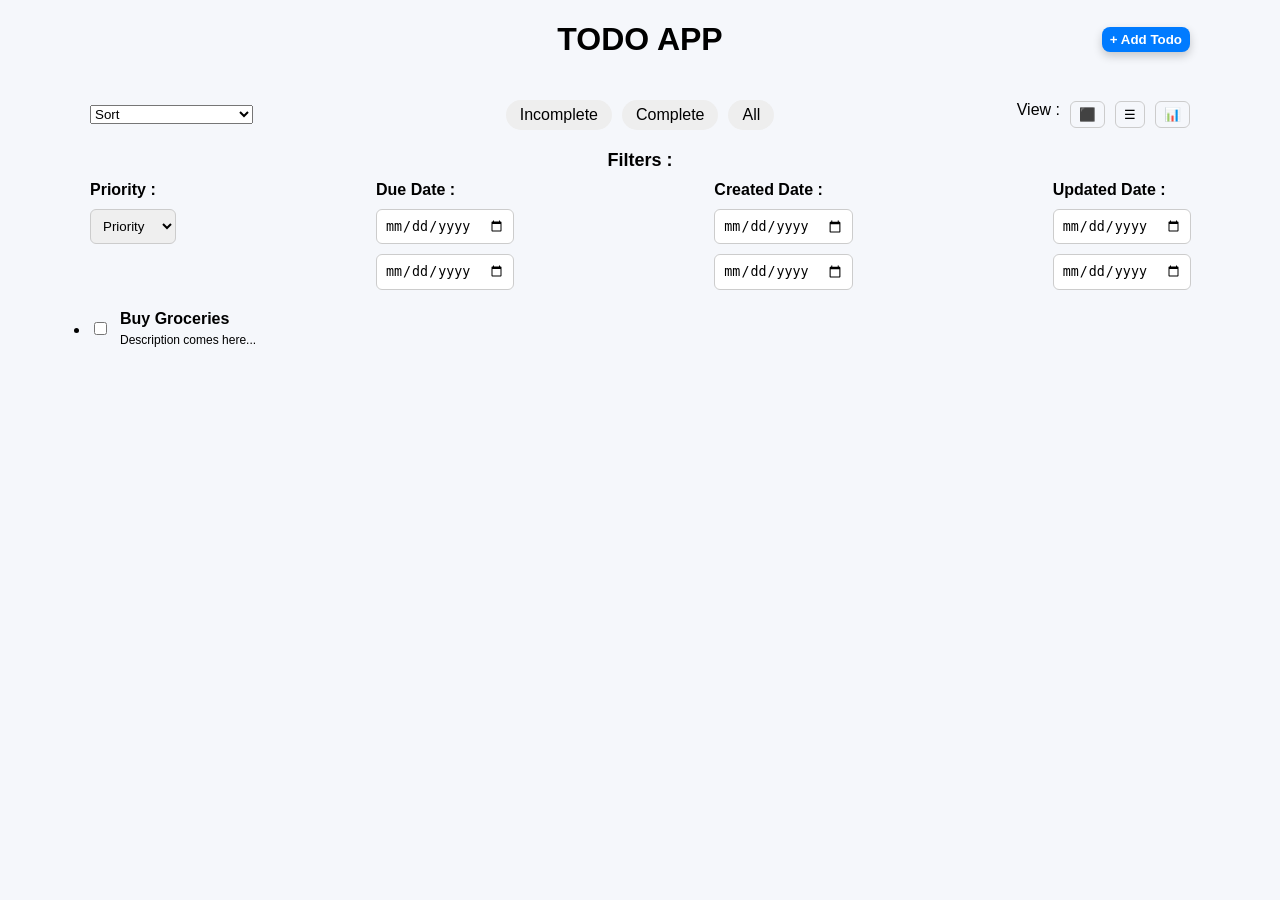
<file: index.html>
<!DOCTYPE html>
<html>
<head>
    <meta charset='utf-8'>
    <meta http-equiv='X-UA-Compatible' content='IE=edge'>
    <title>Todo App</title>
    <meta name='viewport' content='width=device-width, initial-scale=1'>
<style>

    /* SWIMLANE VIEW */
.swimlane-container {
    display: grid;
    grid-template-columns: repeat(4, 1fr);
    gap: 50px; 
    padding: 20px;
    border-right: 1px solid  #e0e0e0;
}

.lane {
    background: transparent;
     border-left: 1px solid  #e0e0e0;
    padding: 15px;
    min-height: 300px;
}

.lane h3 {
    text-align: center;
    margin-bottom: 15px;
    padding-bottom: 5px;
    border-bottom: 2px solid #ddd;
}

.lane .todo-card {
    margin-bottom: 12px;
}

    .view-btn {
    background: transparent;   
    color: black;
    border: 1px solid #ccc;
    padding: 6px 10px;
    border-radius: 6px;
}
.view-btn.active {
    background: black;
    color: white;
}
   .top-row {
    display: flex;
    align-items: center;
} 

.filter-heading {
     text-align: center;
    margin: 20px 0 10px;
    font-size: 18px;
}
.filter-grid {
    display: grid;
    grid-template-columns: repeat(4, 1fr);
    column-gap: 200px; 
    row-gap: 300px;
}

.filter-item {
    display: flex;
    flex-direction: column;
    gap: 10px;
}

.filter-item label {
    font-weight: 600;
}

.filter-item input,
.filter-item select {
    padding: 8px;
    border-radius: 6px;
    border: 1px solid #ccc;
}


    .add-btn {
    background: #007bff;
    color: white;
    padding: 8px 14px;
    border-radius: 8px;
    border: none;
    font-weight: 600;
    cursor: pointer;
    box-shadow: 0 4px 10px rgba(0,0,0,0.2);
}

    button {
    border: none;
    background: black;
    color: white;
    padding: 6px 10px;
    border-radius: 6px;
    cursor: pointer;
}
    /* ===== BODY ===== */
body {
    font-family: Arial, sans-serif;
    background: #f5f7fb;
    margin: 0;
    padding: 0;
}

/* ===== CONTAINER ===== */
.container {
    width: 100%;
    margin: 0;
    padding: 0;
}

h1 {
    text-align: center;
}

/* ===== HEADER (VIEW BUTTON) ===== */
.header {
    display: grid;
    grid-template-columns: 1fr auto 1fr;
    align-items: center;
    margin-bottom: 20px;
}

.right-controls {
    flex: 1;
    display: flex;
    justify-content: flex-end;
    gap: 10px;
}

.right-controls button {
    padding: 5px 8px;
    cursor: pointer;
}

/* ===== TOP CONTROLS (MAIN FIX) ===== */
.container {
    max-width: 1100px;
    margin: auto;
}

/* LEFT FIX */
.left-controls {
    flex:1;
}

/* CENTER PERFECT */
.center-filters {
    flex: 1;
    display: flex;
    justify-content: center;
    gap: 10px;
}
.top-controls {
    width: 100%;
    margin: 20px 0;
}


/* RIGHT EMPTY SPACE FIX */
.top-controls > div:last-child {
    width: 120px; /* space balance */
}

.center-filters span {
    padding: 6px 14px;
    background: #eee;
    border-radius: 20px;
    cursor: pointer;
     transition: 0.3s;
}

.center-filters span:hover {
    background: #ddd;
}

.center-filters .active {
    background: black;
    color: white;
}

/* ===== FILTER ROW ===== */


.filter-row input,
.filter-row select {
    padding: 5px;
    border-radius: 5px;
    border: 1px solid #ccc;
}

/* ===== TODO LIST ===== */
#todoListID {
    padding: 0;
}

/* GRID VIEW */
.grid-view {
    display: grid;
    grid-template-columns: repeat(auto-fill, minmax(250px, 1fr));
    gap: 15px;
}

/* TODO CARD */
.todo-card {
    background: white;
    border-radius: 10px;
    padding: 15px;
    box-shadow: 0 4px 10px rgba(0,0,0,0.1);
    transition: 0.2s;
}

.todo-card:hover {
    transform: translateY(-3px);
}

.completed {
    color: grey;
    text-decoration: line-through;
}

.todo-header {
    display: flex;
    align-items: center;
    gap: 10px;
}

.todo-desc {
    font-size: 12px;
    margin-top: 5px;
}

/* ===== DIALOG ===== */
/* DIALOG BOX */
dialog {
    width: 420px;
    max-width: 90%;
    padding: 25px 30px;
    border-radius: 12px;
    border: none;
    box-shadow: 0 8px 20px rgba(0,0,0,0.2);
}

dialog::backdrop {
    background-color: rgba(0, 0, 0, 0.4);
}

dialog form {
    width: 100%;
}

/* INPUTS (checkbox excluded) */
dialog input:not([type="checkbox"]),
dialog select,
dialog textarea {
    width: 100%;
    padding: 10px;
    margin-top: 5px;
    margin-bottom: 12px;
    border-radius: 6px;
    border: 1px solid #ccc;
    box-sizing: border-box;
}

dialog label {
    font-weight: 500;
}

/* CHECKBOX PERFECT ALIGNMENT */
.checkbox-row {
    display: flex;
    align-items: center;
    justify-content: flex-start;
    gap: 8px;
}

.checkbox-row input[type="checkbox"] {
    margin: 0;
    position: relative;
    top: 1px;
}

/* FOOTER (same layout: left - center - right) */
.dialog-footer {
    position: relative;
    margin-top: 20px;
    height: 40px;
}

/* Cancel - left */
.dialog-footer span:first-child {
    position: absolute;
    left: 0;
    top: 50%;
    transform: translateY(-50%);
}

/* Button - center */
.dialog-footer button {
    position: absolute;
    left: 50%;
    top: 50%;
    transform: translate(-50%, -50%);
}

/* Delete - right */
.dialog-footer span:last-child {
    position: absolute;
    right: 0;
    top: 50%;
    transform: translateY(-50%);
}

</style>

    <script src="index.js"></script>
</head>

<body>
<div class="container">

    <div class="header">

    <!-- LEFT EMPTY (spacing ke liye) -->
    <div></div>

    <!-- CENTER TITLE -->
    <h1>TODO APP</h1>

    <!-- RIGHT SIDE -->
    <div class="right-controls">
        <button class="add-btn" onclick="showDialog()">+ Add Todo</button>

    </div>

</div>


   

<!-- TOP BAR -->
<div class="top-controls">

    <!-- ROW 1 -->
    <div class="top-row">

        <!-- LEFT -->
        <div class="left-controls">
            <select onchange="setSort(this.value)">
                <option value="">Sort</option>
                <option value="newest">Newest to Oldest</option>
                <option value="oldest">Oldest to Newest</option>
                <option value="priorityHigh">Priority High to Low</option>
                <option value="priorityLow">Priority Low to High</option>
                <option value="dueSoon">Due Date Soon to Later</option>
                <option value="dueLater">Due Date Later to Soon</option>
            </select>
        </div>

        <!-- CENTER -->
        <div class="center-filters">
            <span onclick="setFilter('incomplete')" id="filter_incomplete">Incomplete</span>
            <span onclick="setFilter('complete')" id="filter_complete">Complete</span>
            <span onclick="setFilter('all')" id="filter_all">All</span>
        </div>

        <!-- RIGHT -->
        <div class="right-controls">
            <span>View : </span>
            <button class="view-btn" onclick="setView('grid')">⬛</button>
            <button class="view-btn" onclick="setView('list')">☰</button>
            <button class="view-btn" onclick="setView('swimlane')">📊</button>
        </div>

    </div>

    <!-- FILTER HEADING -->
    <h3 class="filter-heading">Filters : </h3>

    <!-- LABELS ROW -->
    <div class="filter-grid">

    <div class="filter-item">
        <label>Priority : </label>
        <select onchange="setPriorityFilter(this.value)">
            <option value="">Priority</option>
            <option>High</option>
            <option>Medium</option>
            <option>Low</option>
        </select>
    </div>

    <div class="filter-item">
        <label>Due Date : </label>
        <input type="date" onchange="dueDateFrom=this.value">
        <input type="date" onchange="dueDateTo=this.value; renderTodoList()">
    </div>

    <div class="filter-item">
        <label>Created Date : </label>
        <input type="date" onchange="createdFrom=this.value">
        <input type="date" onchange="createdTo=this.value; renderTodoList()">
    </div>

    <div class="filter-item">
        <label>Updated Date : </label>
        <input type="date" onchange="updatedFrom=this.value">
        <input type="date" onchange="updatedTo=this.value; renderTodoList()">
    </div>

</div>

</div>

<ul id="todoListID"></ul>

    <!-- ADD TODO -->
    <dialog id="addTodoDialog">
        <div style="display:flex; justify-content: space-between; align-items:center; position: relative;">
            <h2 style="margin:0;">Add A Todo</h2>
            <span onclick="closeAddDialog()" 
                style="position:absolute; top:-10px; right:-10px; cursor:pointer; font-size:15px; color:black;">
                ✖
            </span>
        </div>

        <label>Title:</label>
        <input id="todoInputID"/>

        <label>Description:</label>
        <textarea id="todoDescID" rows="3"></textarea>

        <div class="checkbox-row"style="display: flex; align-items: center; gap: 6px;">
            <label for="todoCompletionID">Completed : </label>
            <input type="checkbox" id="todoCompletionID" />
        </div>

        <label>Status:</label>
        <select id="todoStatusID">
            <option>Todo</option>
            <option>In-Progress</option>
            <option>In-Review</option>
            <option>Done</option>
        </select>

        <label>Priority:</label>
        <select id="todoPriorityID">
            <option>High</option>
            <option>Medium</option>
            <option>Low</option>
        </select>

        <label>Due Date:</label>
        <input type="date" id="todoDueDateID"/>

        <div style="display:flex; justify-content: space-between; margin-top:15px;">
            <span onclick="closeAddDialog()" 
                style="text-decoration: underline; cursor:pointer; color:black;">
                Cancel
            </span>
            <button onclick="addTodoFunction()">Add Todo</button>
        </div>
    </dialog>

    <!-- EDIT TODO -->
    <dialog id="editTodoDialog">

        <div style="display:flex; justify-content: space-between; align-items:center; position: relative;">
            <h2 style="margin:0;">Edit Todo</h2>
            <span onclick="closeEditDialog()" 
                style="position:absolute; top:-10px; right:-10px; cursor:pointer; font-size:15px; color:black;">
                ✖
            </span>
        </div>

        <label>Title:</label>
        <input id="editTodoTitleID"/>

        <label>Description:</label>
        <textarea id="editTodoDescID" rows="3"></textarea>

        <div class="checkbox-row">
    <label>Completed : </label>
    <input type="checkbox" id="editTodoCompletionID">
</div>


        <label>Status:</label>
        <select id="editTodoStatusID">
            <option>Todo</option>
            <option>In-Progress</option>
            <option>In-Review</option>
            <option>Done</option>
        </select>

        <label>Priority:</label>
        <select id="editTodoPriorityID">
            <option>High</option>
            <option>Medium</option>
            <option>Low</option>
        </select>

        <label>Due Date:</label>
        <input type="date" id="editTodoDueDateID"/>

        <div class="dialog-footer">
        <span onclick="closeEditDialog()" style="text-decoration: underline; cursor:pointer; color:black;">Cancel</span>

        <button onclick="updateTodo()">Update</button>

        <span onclick="deleteTodo()" style="color:red; cursor:pointer; text-decoration: underline;">
        Delete
        </span>
        </div>
    </dialog>

    <!-- DELETE CONFIRM -->
    <dialog id="deleteConfirmDialog">
        <center>
            <h3 id="deleteTodoText">Are you sure?</h3>

            <br>

            <button onclick="confirmDelete()">Yes, Delete</button>

            <button onclick="cancelDelete()" style="margin-left:10px;">
                Cancel
            </button>
        </center>
    </dialog>

</div>
</body>
</html>
</file>
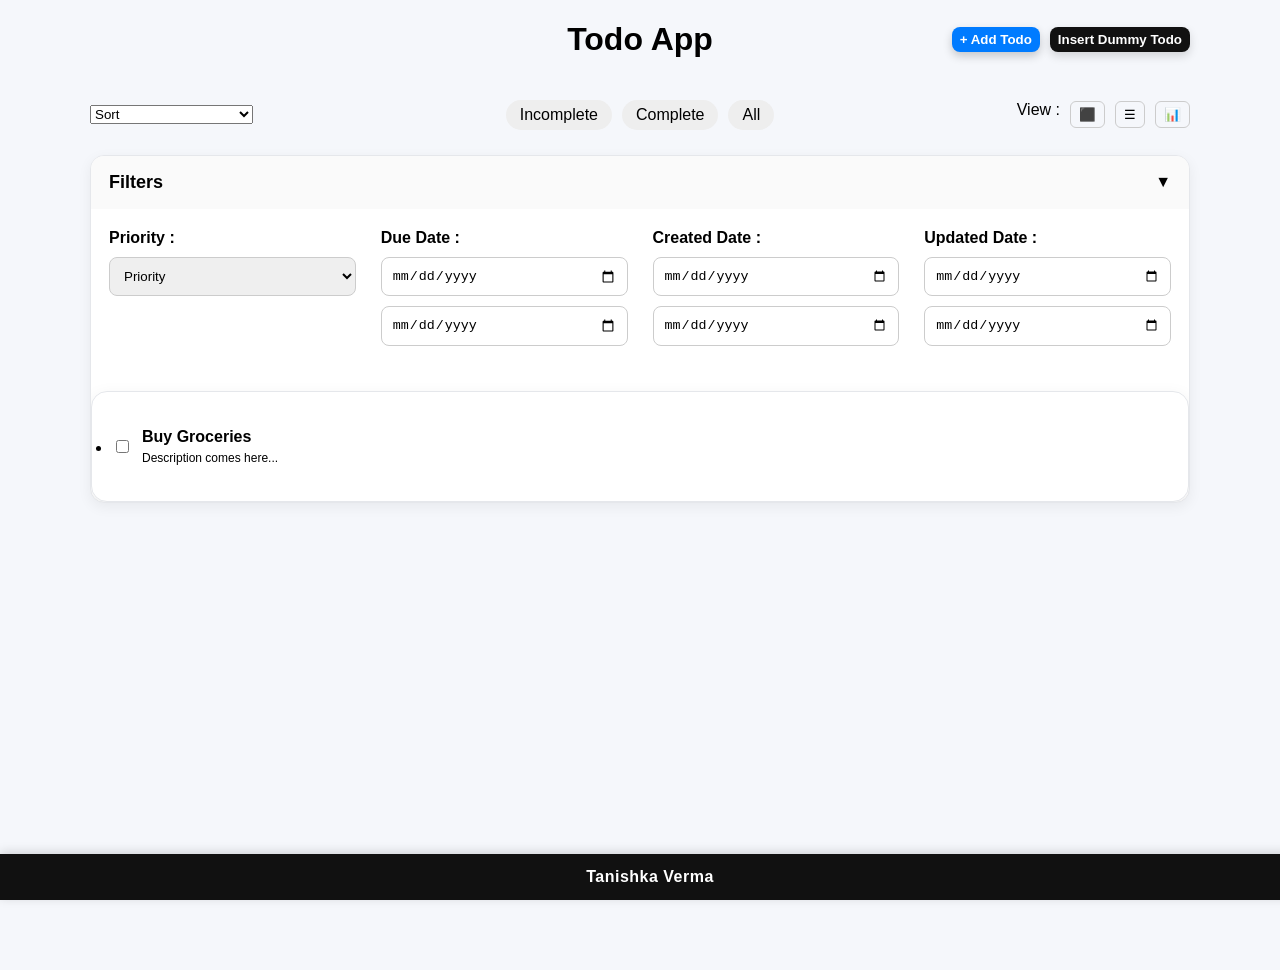
<file: To-do-app/index.html>
<!DOCTYPE html>
<html>
<head>
    <meta charset='utf-8'>
    <meta http-equiv='X-UA-Compatible' content='IE=edge'>
    <title>Todo App</title>
    <meta name='viewport' content='width=device-width, initial-scale=1'>
<style>

    .header-buttons {
    display: flex;
    justify-content: flex-end;
    align-items: center;
    gap: 12px;
}
.dummy-btn {
    background: #111;
    color: white;
    padding: 8px 14px;
    border-radius: 8px;
    border: none;
    font-weight: 600;
    cursor: pointer;
    box-shadow: 0 4px 10px rgba(0,0,0,0.15);
}
.todo-section {
    background: white;
    margin-top: 25px;
    padding: 20px;
    border-radius: 16px;
    box-shadow: 0 6px 18px rgba(0,0,0,0.08);
    border: 1px solid #e5e7eb;
}

.filter-box {
    background: white;
    margin-top: 25px;
    border-radius: 14px;
    border: 1px solid #e5e7eb;
    box-shadow: 0 4px 14px rgba(0,0,0,0.06);
    overflow: hidden;
}

.filter-box-header {
    display: flex;
    justify-content: space-between;
    align-items: center;
    padding: 16px 18px;
    cursor: pointer;
    background: #fafafa;
}
.filter-box-header h3 {
    margin: 0;
    font-size: 18px;
}
#filterToggleIcon {
    font-size: 16px;
    font-weight: bold;
}
.filter-box-body {
    padding: 20px 18px;
}
    /* SWIMLANE VIEW */
.swimlane-container {
    display: grid;
    grid-template-columns: repeat(4, 1fr);
    gap: 50px; 
    padding: 20px;
    border-right: 1px solid  #e0e0e0;
}

.lane {
    background: transparent;
     border-left: 1px solid  #e0e0e0;
    padding: 15px;
    min-height: 300px;
}

.lane h3 {
    text-align: center;
    margin-bottom: 15px;
    padding-bottom: 5px;
    border-bottom: 2px solid #ddd;
}

.lane .todo-card {
    margin-bottom: 12px;
}

    .view-btn {
    background: transparent;   
    color: black;
    border: 1px solid #ccc;
    padding: 6px 10px;
    border-radius: 6px;
}
.view-btn.active {
    background: black;
    color: white;
}
   .top-row {
    display: flex;
    align-items: center;
} 

.filter-heading {
     text-align: center;
    margin: 20px 0 10px;
    font-size: 18px;
}
.filter-grid {
    display: grid;
    grid-template-columns: repeat(4, 1fr);
    /* column-gap: 200px; 
    row-gap: 300px; */
    gap: 25px;
}

.filter-item {
    display: flex;
    flex-direction: column;
    gap: 10px;
}

.filter-item label {
    font-weight: 600;
}

.filter-item input,
.filter-item select {
    padding: 10px;
    border-radius: 8px;
    border: 1px solid #ccc;
}

.site-footer {
    position: fixed;
    bottom: 0;
    left: 0;
    width: 100%;
    background: #111;
    color: white;
    text-align: center;
    padding: 14px 10px;
    z-index: 999;
    box-shadow: 0 -2px 10px rgba(0,0,0,0.15);
}

.site-footer a {
    color: white;
    text-decoration: none;
    font-weight: 600;
    letter-spacing: 0.5px;
}

.site-footer a:hover {
    text-decoration: underline;
}



    .add-btn {
    background: #007bff;
    color: white;
    padding: 8px 14px;
    border-radius: 8px;
    border: none;
    font-weight: 600;
    cursor: pointer;
    box-shadow: 0 4px 10px rgba(0,0,0,0.2);
}

    button {
    border: none;
    background: black;
    color: white;
    padding: 6px 10px;
    border-radius: 6px;
    cursor: pointer;
}
    /* ===== BODY ===== */
body {
    font-family: Arial, sans-serif;
    background: #f5f7fb;
    margin: 0;
    padding: 0;
    min-height: 100vh;
    padding-bottom: 70px;
}

/* ===== CONTAINER ===== */
.container {
    width: 100%;
    margin: 0;
    padding: 0;
     max-width: 1100px;
    margin: auto;
}

h1 {
    text-align: center;
}

/* ===== HEADER (VIEW BUTTON) ===== */
.header {
    display: grid;
    grid-template-columns: 1fr auto 1fr;
    align-items: center;
    margin-bottom: 20px;
}

.right-controls {
    flex: 1;
    display: flex;
    justify-content: flex-end;
    gap: 10px;
}

.right-controls button {
    padding: 5px 8px;
    cursor: pointer;
}
.left-controls {
    flex:1;
}

/* CENTER PERFECT */
.center-filters {
    flex: 1;
    display: flex;
    justify-content: center;
    gap: 10px;
}
.top-controls {
    width: 100%;
    margin: 20px 0;
}


/* RIGHT EMPTY SPACE FIX */
.top-controls > div:last-child {
    width: 120px; /* space balance */
}

.center-filters span {
    padding: 6px 14px;
    background: #eee;
    border-radius: 20px;
    cursor: pointer;
     transition: 0.3s;
}

.center-filters span:hover {
    background: #ddd;
}

.center-filters .active {
    background: black;
    color: white;
}

/* ===== FILTER ROW ===== */


.filter-row input,
.filter-row select {
    padding: 5px;
    border-radius: 5px;
    border: 1px solid #ccc;
}

/* ===== TODO LIST ===== */
#todoListID {
    padding: 0;
}

/* GRID VIEW */
.grid-view {
    display: grid;
    grid-template-columns: repeat(auto-fill, minmax(250px, 1fr));
    gap: 15px;
}

/* TODO CARD */
.todo-card {
    background: white;
    border-radius: 10px;
    padding: 15px;
    box-shadow: 0 4px 10px rgba(0,0,0,0.1);
    transition: 0.2s;
}

.todo-card:hover {
    transform: translateY(-3px);
}

.completed {
    color: grey;
    text-decoration: line-through;
}

.todo-header {
    display: flex;
    align-items: center;
    gap: 10px;
}

.todo-desc {
    font-size: 12px;
    margin-top: 5px;
}

/* ===== DIALOG ===== */
/* DIALOG BOX */
dialog {
    width: 420px;
    max-width: 90%;
    padding: 25px 30px;
    border-radius: 12px;
    border: none;
    box-shadow: 0 8px 20px rgba(0,0,0,0.2);
}

dialog::backdrop {
    background-color: rgba(0, 0, 0, 0.4);
}

dialog form {
    width: 100%;
}

/* INPUTS (checkbox excluded) */
dialog input:not([type="checkbox"]),
dialog select,
dialog textarea {
    width: 100%;
    padding: 10px;
    margin-top: 5px;
    margin-bottom: 12px;
    border-radius: 6px;
    border: 1px solid #ccc;
    box-sizing: border-box;
}

dialog label {
    font-weight: 500;
}

/* CHECKBOX PERFECT ALIGNMENT */
.checkbox-row {
    display: flex;
    align-items: center;
    justify-content: flex-start;
    gap: 8px;
}

.checkbox-row input[type="checkbox"] {
    margin: 0;
    position: relative;
    top: 1px;
}

/* FOOTER (same layout: left - center - right) */
.dialog-footer {
    position: relative;
    margin-top: 20px;
    height: 40px;
}

/* Cancel - left */
.dialog-footer span:first-child {
    position: absolute;
    left: 0;
    top: 50%;
    transform: translateY(-50%);
}

/* Button - center */
.dialog-footer button {
    position: absolute;
    left: 50%;
    top: 50%;
    transform: translate(-50%, -50%);
}

/* Delete - right */
.dialog-footer span:last-child {
    position: absolute;
    right: 0;
    top: 50%;
    transform: translateY(-50%);
}

</style>

    <script src="index.js"></script>
</head>

<body>
<div class="container">

    <div class="header">

    <div></div>

    <h1>Todo App</h1>

    <div class="right-controls header-buttons">
        <button class="add-btn" onclick="showDialog()">+ Add Todo</button>
        <button class="dummy-btn" onclick="insertDummyTodo()">Insert Dummy Todo</button>
    </div>

</div>


   

<!-- TOP BAR -->
<div class="top-controls">

    <!-- ROW 1 -->
    <div class="top-row">

        <!-- LEFT -->
        <div class="left-controls">
            <select onchange="setSort(this.value)">
                <option value="">Sort</option>
                <option value="newest">Newest to Oldest</option>
                <option value="oldest">Oldest to Newest</option>
                <option value="priorityHigh">Priority High to Low</option>
                <option value="priorityLow">Priority Low to High</option>
                <option value="dueSoon">Due Date Soon to Later</option>
                <option value="dueLater">Due Date Later to Soon</option>
            </select>
        </div>

        <!-- CENTER -->
        <div class="center-filters">
            <span onclick="setFilter('incomplete')" id="filter_incomplete">Incomplete</span>
            <span onclick="setFilter('complete')" id="filter_complete">Complete</span>
            <span onclick="setFilter('all')" id="filter_all">All</span>
        </div>

        <!-- RIGHT -->
        <div class="right-controls">
            <span>View : </span>
            <button class="view-btn" onclick="setView('grid')">⬛</button>
            <button class="view-btn" onclick="setView('list')">☰</button>
            <button class="view-btn" onclick="setView('swimlane')">📊</button>
        </div>

    </div>

     <div class="filter-box">
        <div class="filter-box-header" onclick="toggleFilterBox()">
            <h3>Filters</h3>
            <span id="filterToggleIcon">▼</span>
        </div>

        <div class="filter-box-body" id="filterBoxBody">
            <div class="filter-grid">

                <div class="filter-item">
                    <label>Priority : </label>
                    <select onchange="setPriorityFilter(this.value)">
                        <option value="">Priority</option>
                        <option>High</option>
                        <option>Medium</option>
                        <option>Low</option>
                    </select>
                </div>

                <div class="filter-item">
                    <label>Due Date : </label>
                    <input type="date" onchange="dueDateFrom=this.value">
                    <input type="date" onchange="dueDateTo=this.value; renderTodoList()">
                </div>

                <div class="filter-item">
                    <label>Created Date : </label>
                    <input type="date" onchange="createdFrom=this.value">
                    <input type="date" onchange="createdTo=this.value; renderTodoList()">
                </div>

                <div class="filter-item">
                    <label>Updated Date : </label>
                    <input type="date" onchange="updatedFrom=this.value">
                    <input type="date" onchange="updatedTo=this.value; renderTodoList()">
                </div>


</div>

</div>

<div class="todo-section">
    <ul id="todoListID"></ul>
</div>

    <!-- ADD TODO -->
    <dialog id="addTodoDialog">
        <div style="display:flex; justify-content: space-between; align-items:center; position: relative;">
            <h2 style="margin:0;">Add A Todo</h2>
            <span onclick="closeAddDialog()" 
                style="position:absolute; top:-10px; right:-10px; cursor:pointer; font-size:15px; color:black;">
                ✖
            </span>
        </div>

        <label>Title:</label>
        <input id="todoInputID"/>

        <label>Description:</label>
        <textarea id="todoDescID" rows="3"></textarea>

        <div class="checkbox-row"style="display: flex; align-items: center; gap: 6px;">
            <label for="todoCompletionID">Completed : </label>
            <input type="checkbox" id="todoCompletionID" />
        </div>

        <label>Status:</label>
        <select id="todoStatusID">
            <option>Todo</option>
            <option>In-Progress</option>
            <option>In-Review</option>
            <option>Done</option>
        </select>

        <label>Priority:</label>
        <select id="todoPriorityID">
            <option>High</option>
            <option>Medium</option>
            <option>Low</option>
        </select>

        <label>Due Date:</label>
        <input type="date" id="todoDueDateID"/>

        <div style="display:flex; justify-content: space-between; margin-top:15px;">
            <span onclick="closeAddDialog()" 
                style="text-decoration: underline; cursor:pointer; color:black;">
                Cancel
            </span>
            <button onclick="addTodoFunction()">Add Todo</button>
        </div>
    </dialog>

    <!-- EDIT TODO -->
    <dialog id="editTodoDialog">

        <div style="display:flex; justify-content: space-between; align-items:center; position: relative;">
            <h2 style="margin:0;">Edit Todo</h2>
            <span onclick="closeEditDialog()" 
                style="position:absolute; top:-10px; right:-10px; cursor:pointer; font-size:15px; color:black;">
                ✖
            </span>
        </div>

        <label>Title:</label>
        <input id="editTodoTitleID"/>

        <label>Description:</label>
        <textarea id="editTodoDescID" rows="3"></textarea>

        <div class="checkbox-row">
    <label>Completed : </label>
    <input type="checkbox" id="editTodoCompletionID">
</div>


        <label>Status:</label>
        <select id="editTodoStatusID">
            <option>Todo</option>
            <option>In-Progress</option>
            <option>In-Review</option>
            <option>Done</option>
        </select>

        <label>Priority:</label>
        <select id="editTodoPriorityID">
            <option>High</option>
            <option>Medium</option>
            <option>Low</option>
        </select>

        <label>Due Date:</label>
        <input type="date" id="editTodoDueDateID"/>

        <div class="dialog-footer">
        <span onclick="closeEditDialog()" style="text-decoration: underline; cursor:pointer; color:black;">Cancel</span>

        <button onclick="updateTodo()">Update</button>

        <span onclick="deleteTodo()" style="color:red; cursor:pointer; text-decoration: underline;">
        Delete
        </span>
        </div>
    </dialog>

    <!-- DELETE CONFIRM -->
    <dialog id="deleteConfirmDialog">
        <center>
            <h3 id="deleteTodoText">Are you sure?</h3>

            <br>

            <button onclick="confirmDelete()">Yes, Delete</button>

            <button onclick="cancelDelete()" style="margin-left:10px;">
                Cancel
            </button>
        </center>
    </dialog>

</div>
<footer class="site-footer">
    <a href="https://www.linkedin.com/in/tanishkaaverma" target="_blank">
        Tanishka Verma
    </a>
</footer>
</body>
</html>
</file>
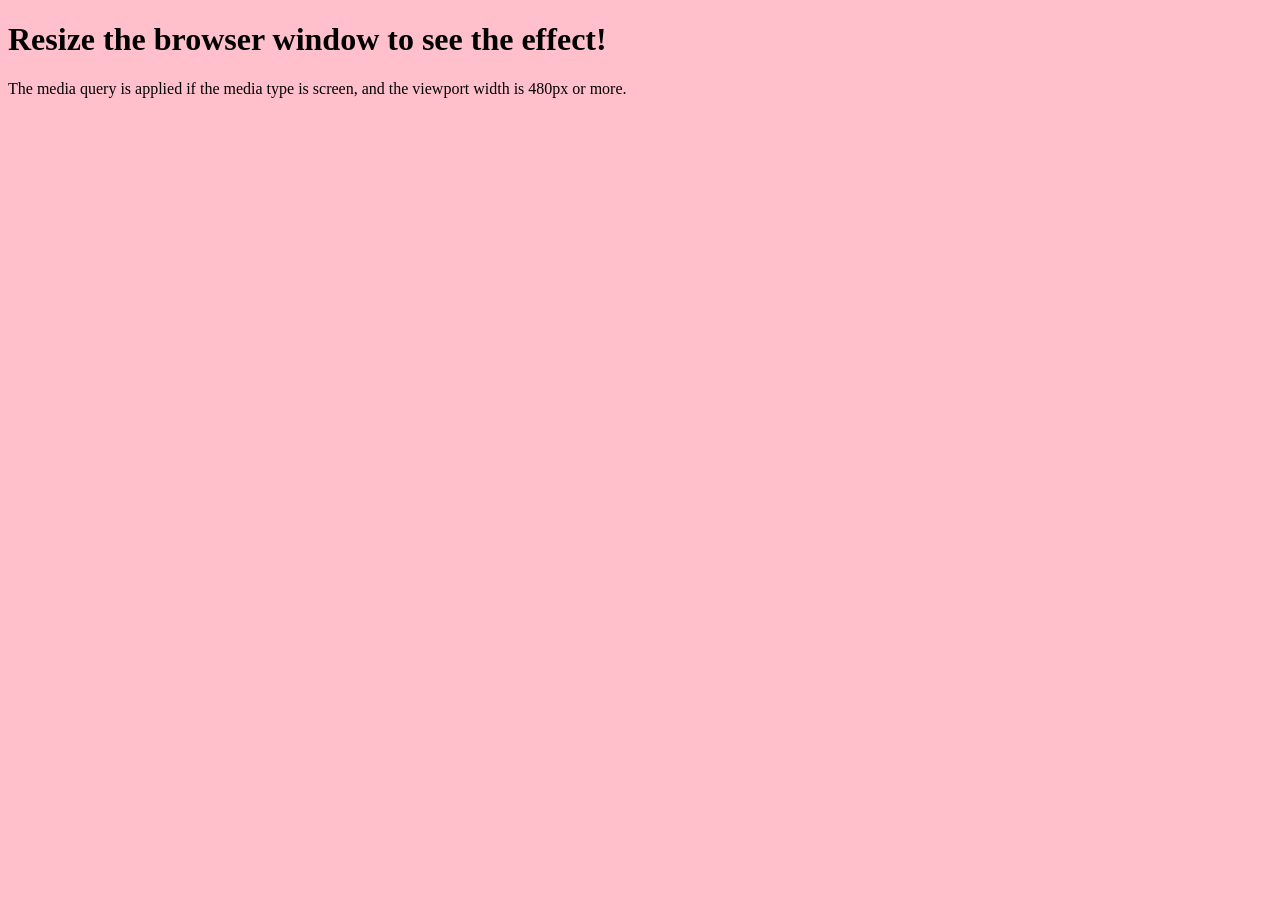
<file: To-do-app/media_query_prac.html>
<!DOCTYPE html>
<html>
<head>
<style>
body {
  background-color: pink;
}

@media screen and (min-width: 480px) and (max-width: 768px) {
  body {
    background-color: lightgreen;
  }
}


</style>
</head>
<body>

<h1>Resize the browser window to see the effect!</h1>

<p>The media query is applied if the media type is screen, and the viewport width is 480px or more.</p>

</body>
</html>
</file>
